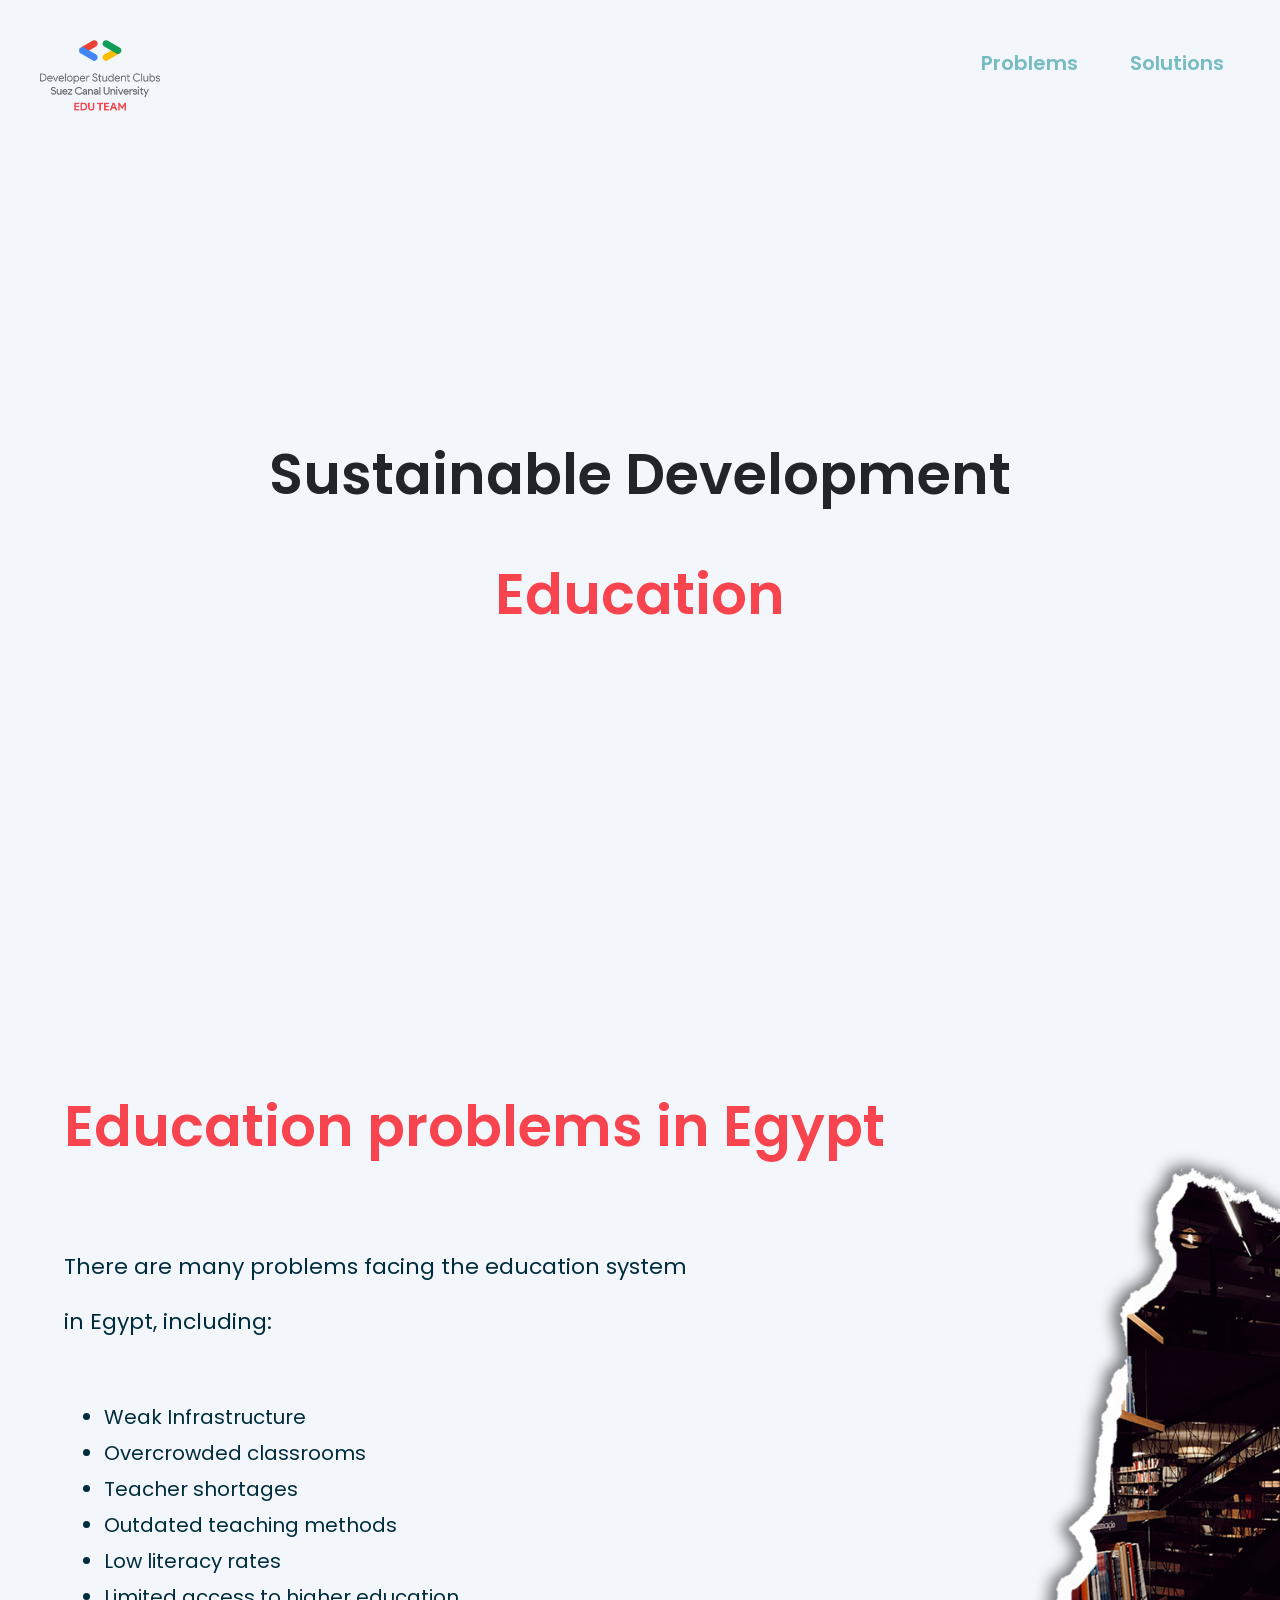
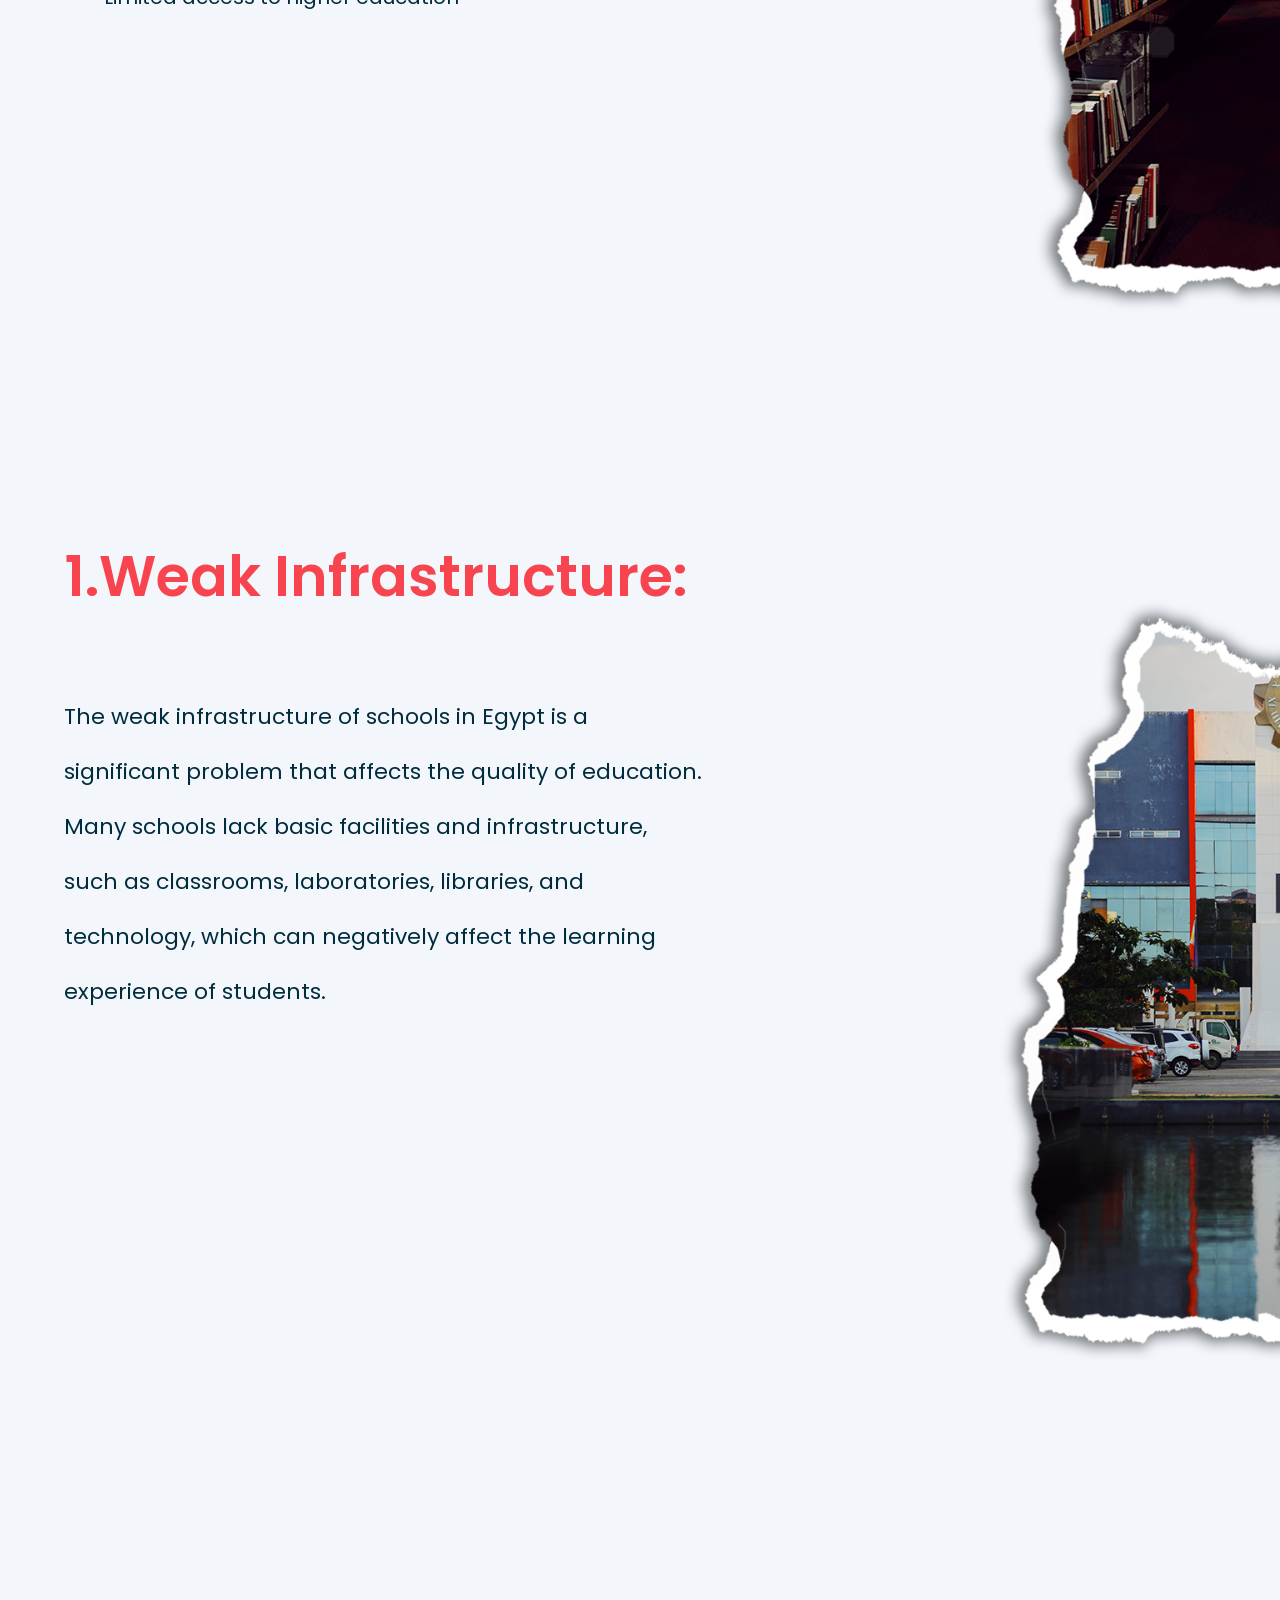
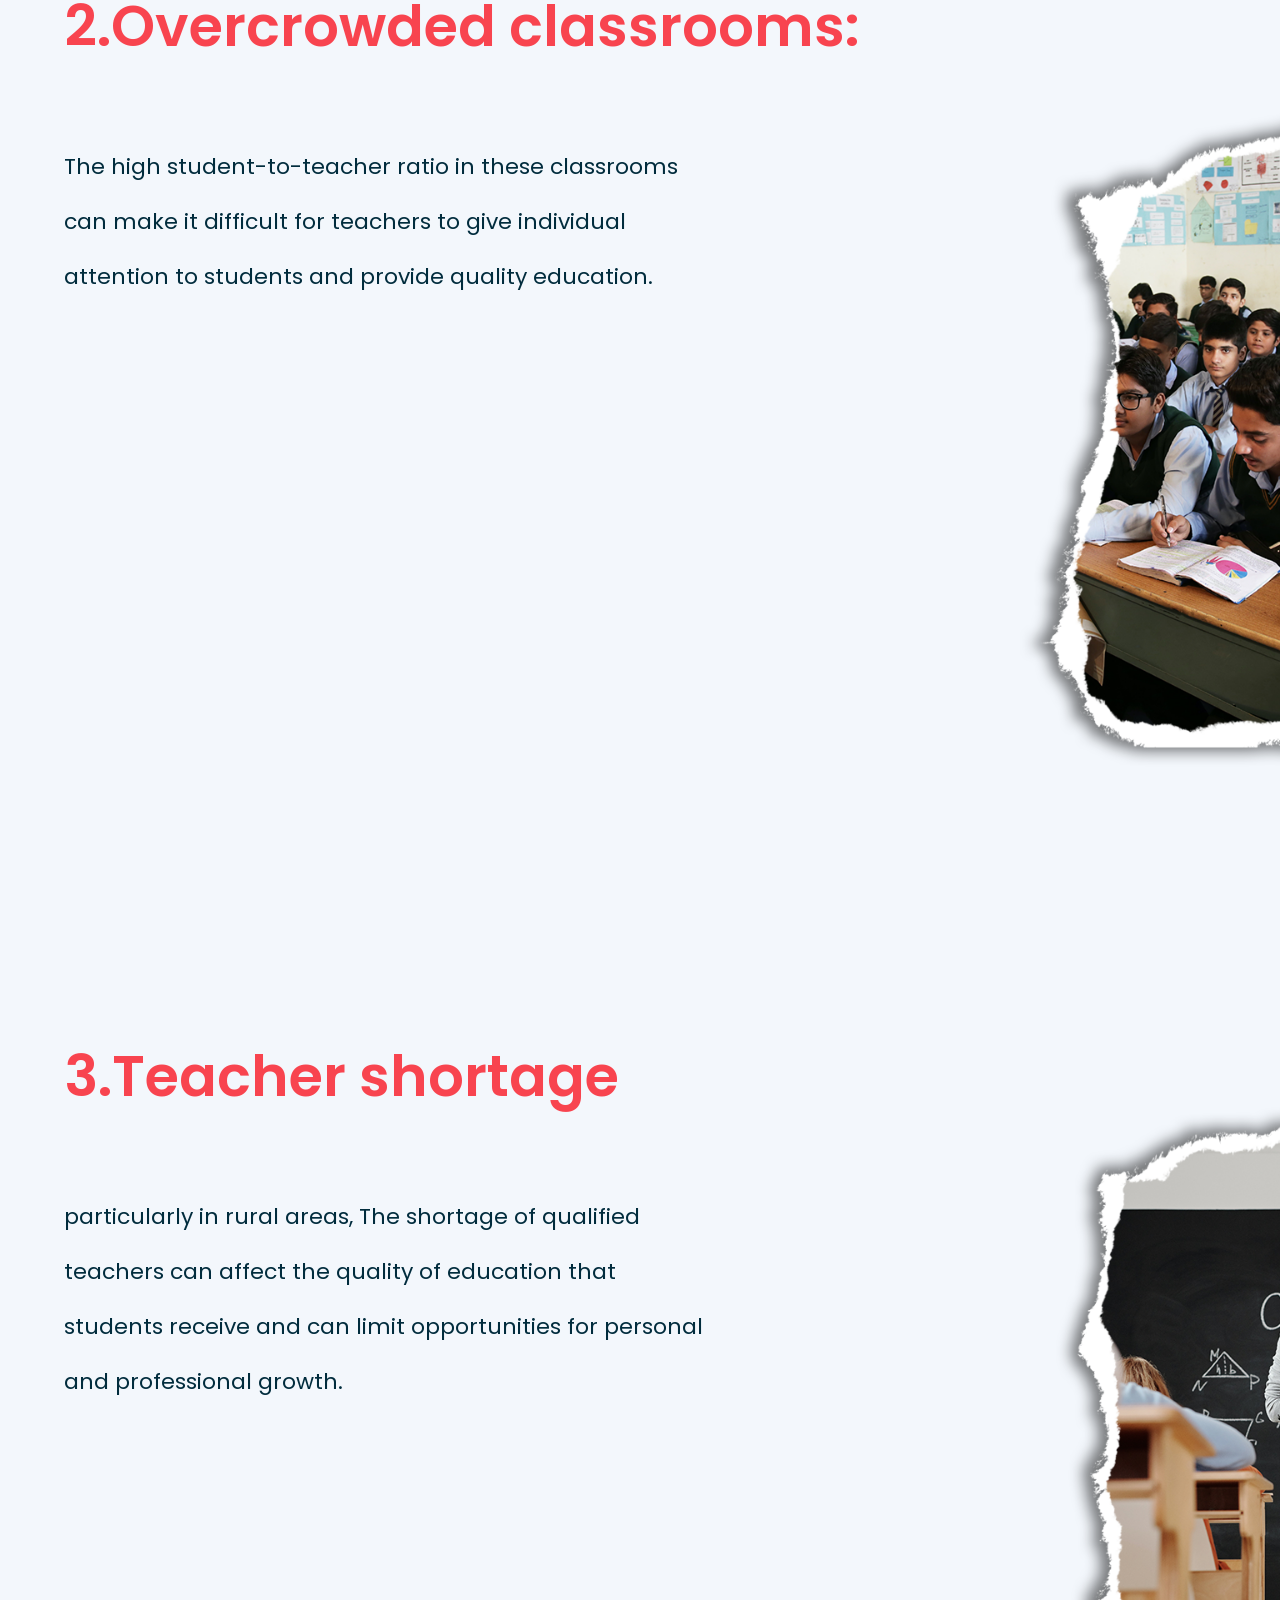
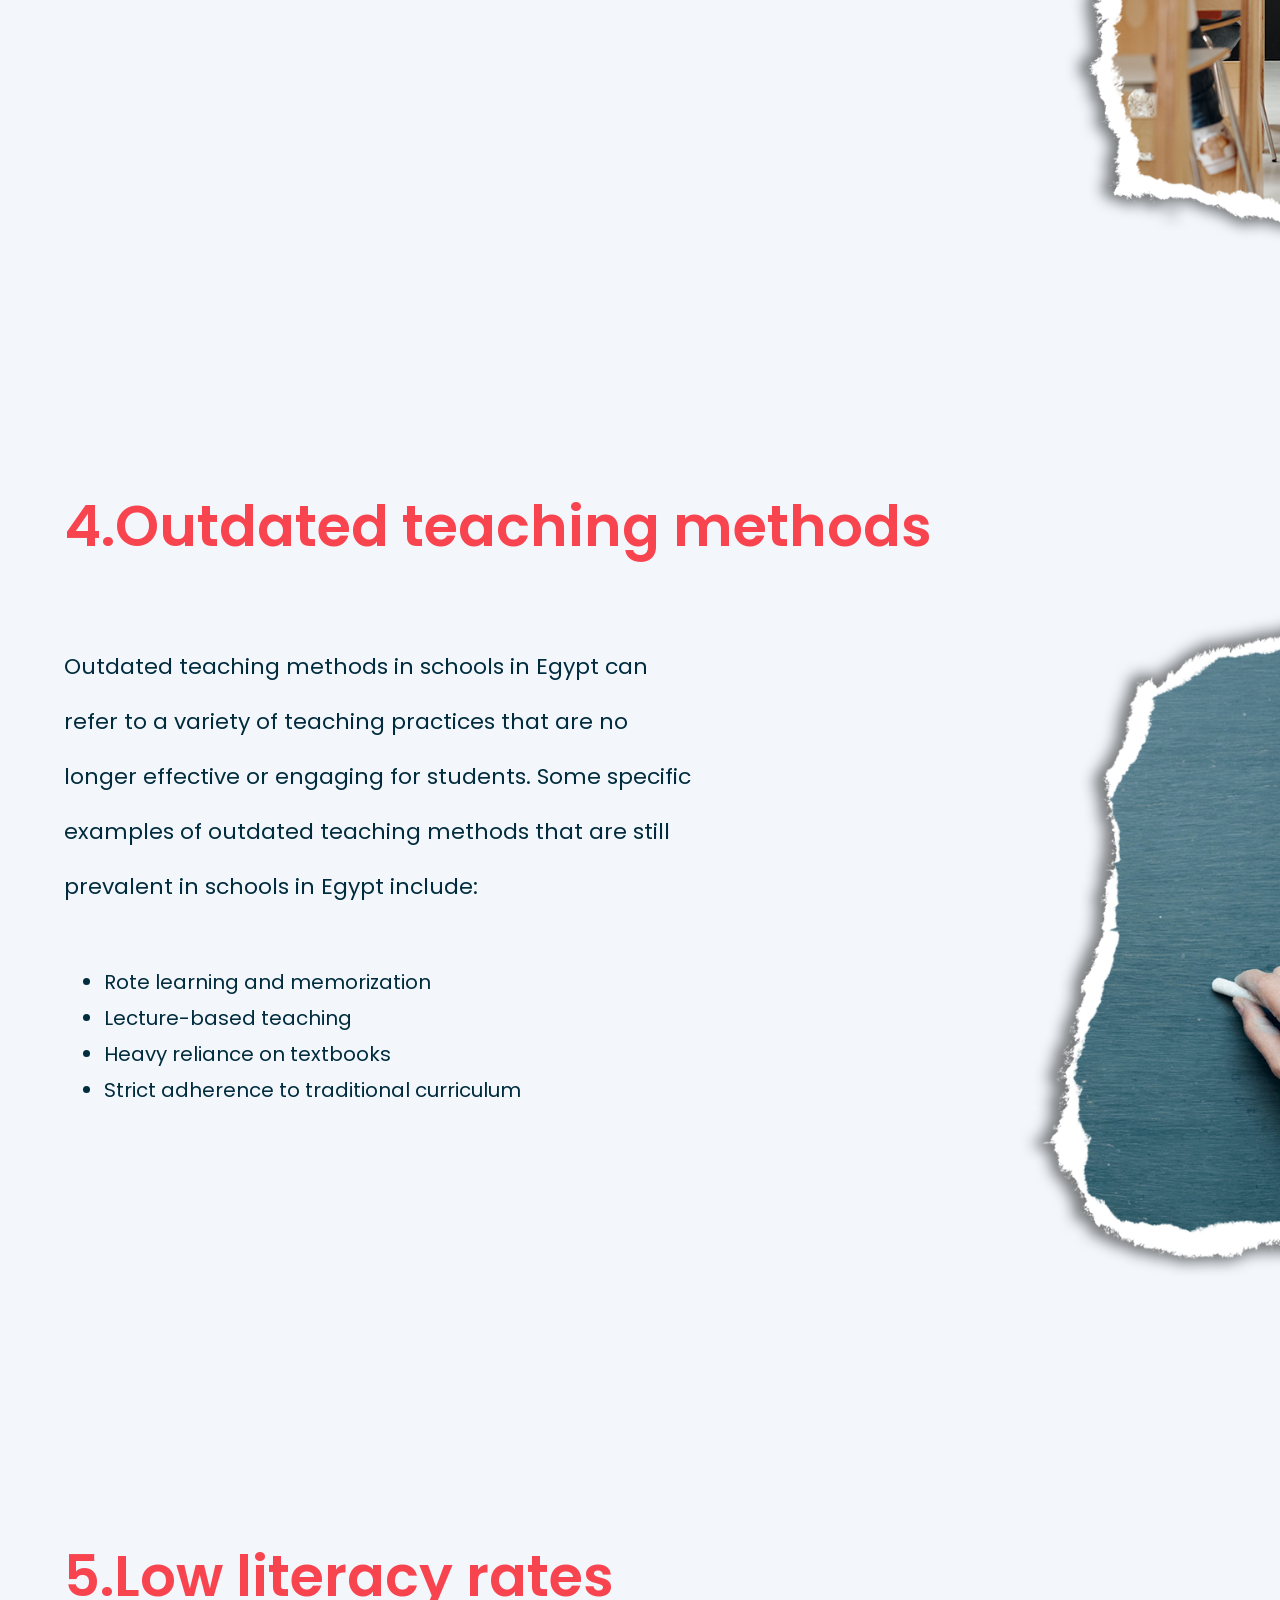
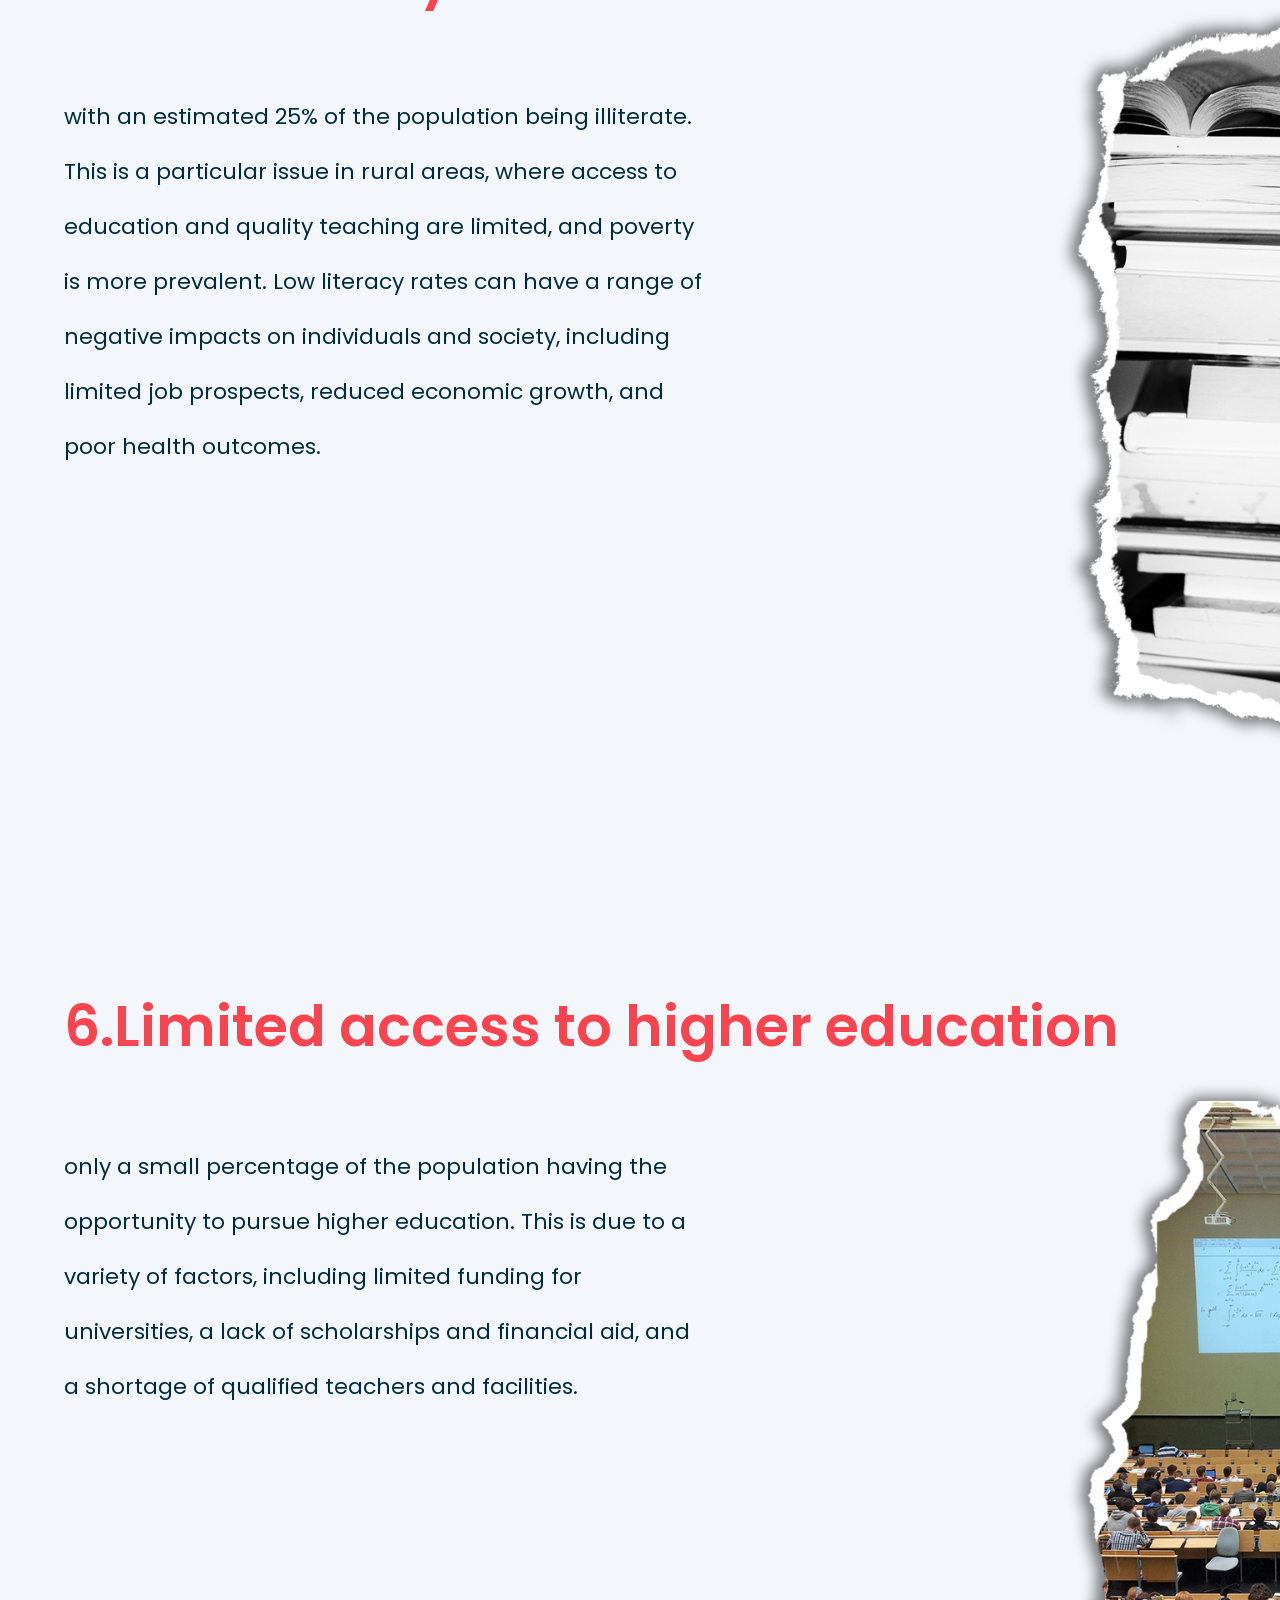
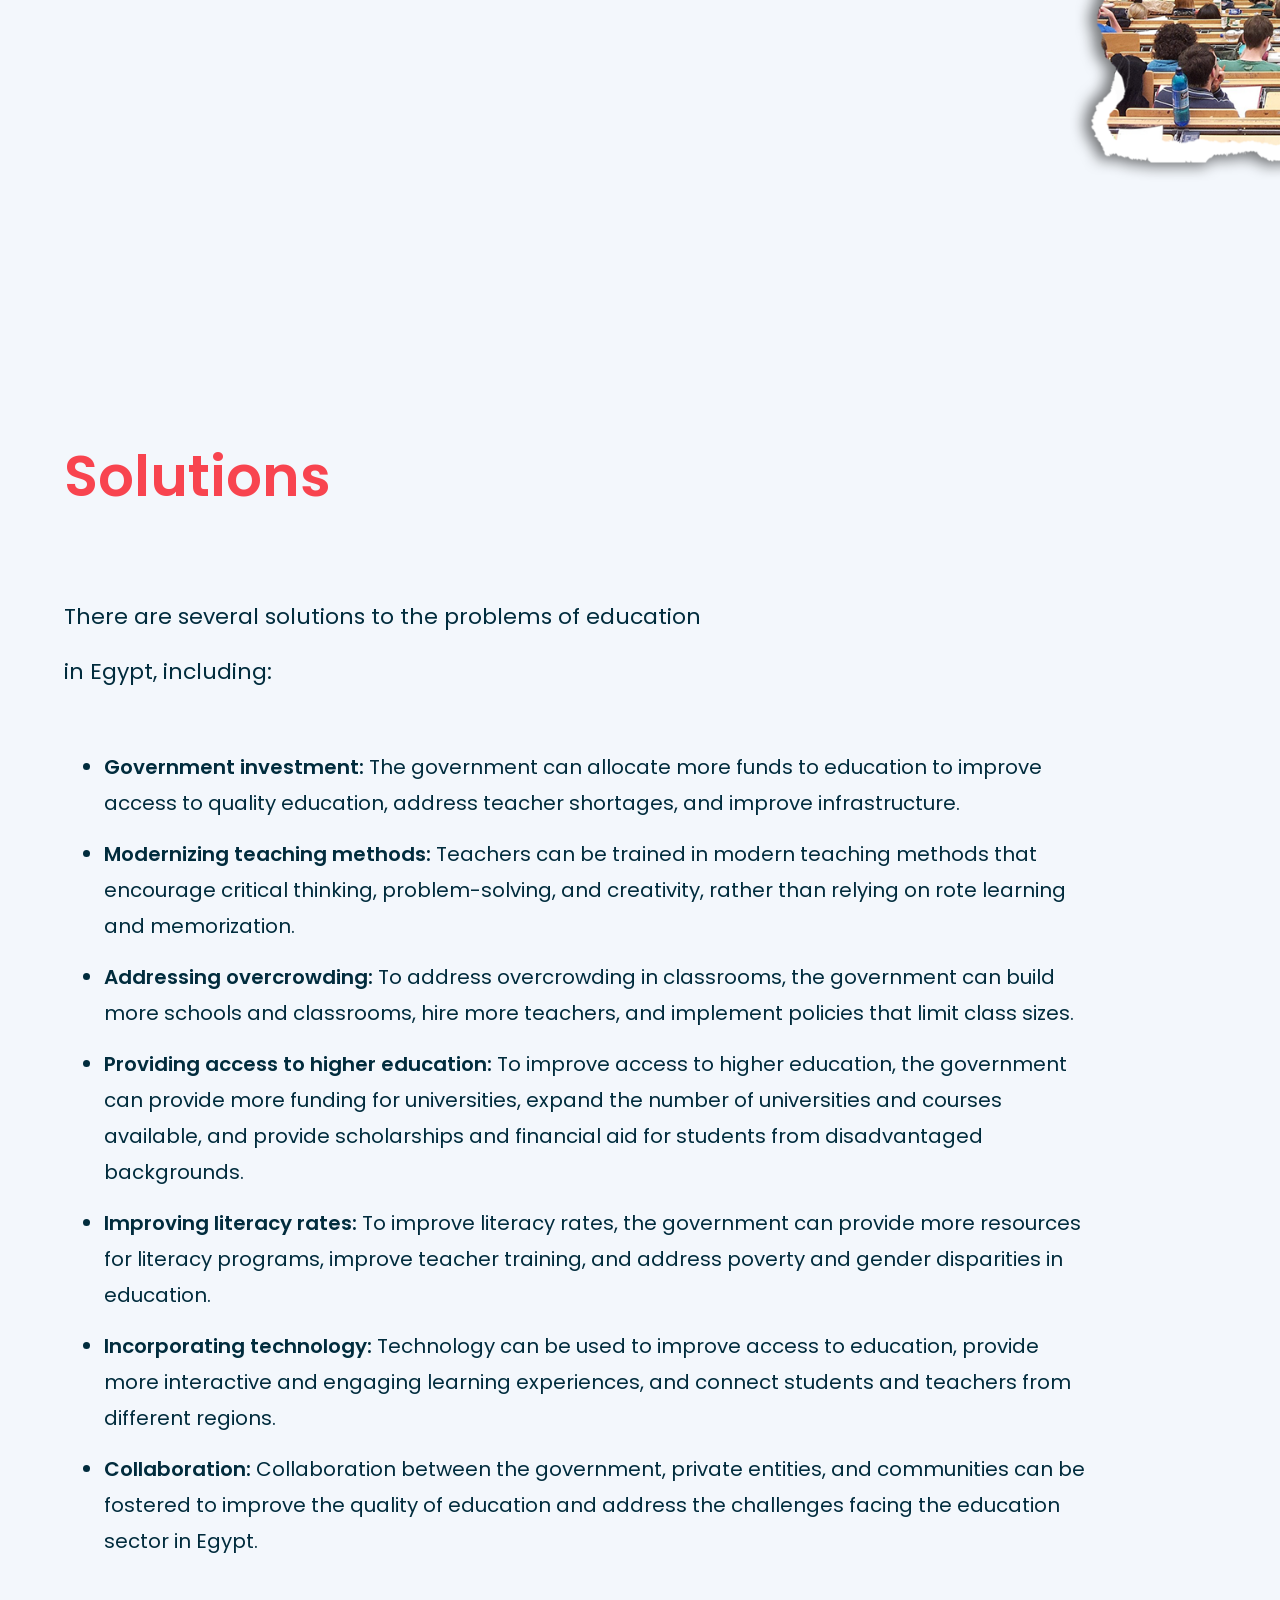
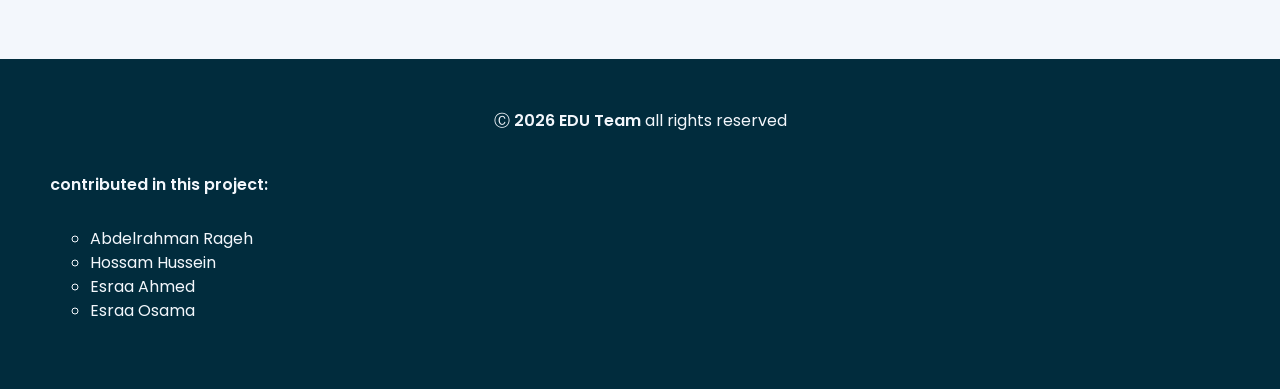
<file: index.html>
<!DOCTYPE html>
<html lang="en">
    <head>
        <meta charset="UTF-8">
        <meta http-equiv="X-UA-Compatible" content="IE=edge">
        <meta name="viewport" content="width=device-width, initial-scale=1.0">
        <title>EDU TEAM</title>
        <link rel="preconnect" href="https://fonts.googleapis.com">
        <link rel="preconnect" href="https://fonts.gstatic.com" crossorigin>
        <link href="https://fonts.googleapis.com/css2
        ?family=Barlow+Semi+Condensed:wght@500;600&family=League+Spartan:wght@400;500;700&family=Poppins:wght@200;400;500;600;700;800&display=swap" rel="stylesheet">
        <link rel="stylesheet" href="css/edustyle.css">
        <link rel="stylesheet" href="bootstrap/bootstrap.css">
        <link rel="icon" type="img/x-icon" href="media/GDSC-Logo.png">

    </head>

    <body>
        <a id="top" class="top" href="#main"><img src="css/media/up.svg" alt=""></a>
        <div class="list" id="main">
            <img src="css/media/logo.png" alt="">
            <nav class="nav justify-content-end">
                <a class="nav-link" href="#problems">Problems</a>
                <a class="nav-link" href="#solutions">Solutions</a>
            </nav>
            <div class="dropd">
                <ul class="nav nav-pills ">
                    <li class="nav-item dropdown">
                        <a class="nav-link dropdown-toggle" data-toggle="dropdown" href="#" role="button" aria-haspopup="true" aria-expanded="false">Home</a>
                        <div class="dropdown-menu">
                            <a class="dropdown-item" href="#problems">Problems</a>
                            <a class="dropdown-item" href="#solutions">Solutions</a>
                        </div>
                    </li>
                    
                </ul>
            </div>
        </div>

    <div class="containerr">
        
        <div class="main">
            <p>Sustainable Development</p>
            <p>Education</p>
        </div>

        <div class="problems" id="problems">
            <span class="prob_name">Education problems in Egypt</span>         
            <p class="paragraph">
                <span >There are many problems facing the education system in Egypt, including:</span>
                <ul>
                    <li>Weak Infrastructure</li>
                    <li>Overcrowded classrooms</li>
                    <li>Teacher shortages</li>
                    <li>Outdated teaching methods</li>
                    <li>Low literacy rates</li>
                    <li>Limited access to higher education </li>
                </ul>
            </p>
        </div>
        
        <div class="prob prob1">
            <p class="prob_name">1.Weak Infrastructure:</p>
            <p class="paragraph">The weak infrastructure of schools in Egypt is a significant problem that affects the quality of education. Many schools lack basic facilities and infrastructure, such as classrooms, laboratories, libraries, and technology, which can negatively affect the learning experience of students.</p>
        </div>

        <div class="prob prob2">
            <p class="prob_name">2.Overcrowded classrooms:</p>
            <p class="paragraph">The high student-to-teacher ratio in these classrooms can make it difficult for teachers to give individual attention to students and provide quality education.</p>
        </div>

        <div class="prob prob3">
            <p class="prob_name">3.Teacher shortage</p>
            <p class="paragraph">particularly in rural areas, The shortage of qualified teachers can affect the quality of education that students receive and can limit opportunities for personal and professional growth.</p>
        </div>
        
        <div class="prob prob4">
            <p class="prob_name">4.Outdated teaching methods</p>
            <p class="paragraph">Outdated teaching methods in schools in Egypt can refer to a variety of teaching practices that are no longer effective or engaging for students. Some specific examples of outdated teaching methods that are still prevalent in schools in Egypt include:
                <ul>
                    <li>Rote learning and memorization</li>
                    <li>Lecture-based teaching</li>
                    <li>Heavy reliance on textbooks</li>
                    <li>Strict adherence to traditional curriculum</li>
                </ul>
            </p>
        </div>
        
        <div class="prob prob5">
            <p class="prob_name">5.Low literacy rates</p>
            <p class="paragraph">with an estimated 25% of the population being illiterate. This is a particular issue in rural areas, where access to education and quality teaching are limited, and poverty is more prevalent. Low literacy rates can have a range of negative impacts on individuals and society, including limited job prospects, reduced economic growth, and poor health outcomes.</p>
        </div>
        
        <div class="prob prob6">
            <p class="prob_name">6.Limited access to higher education</p>
            <p class="paragraph">only a small percentage of the population having the opportunity to pursue higher education. This is due to a variety of factors, including limited funding for universities, a lack of scholarships and financial aid, and a shortage of qualified teachers and facilities.</p>
        </div>

        <div class="solutions prob" id="solutions">
            <p class="prob_name">Solutions</p>
            <p class="paragraph">There are several solutions to the problems of education in Egypt, including:</p>
            <ul>
                <li><span>Government investment:</span>  The government can allocate more funds to education to improve access to quality education, address teacher shortages, and improve infrastructure.</li>
                <li><span>Modernizing teaching methods:</span>  Teachers can be trained in modern teaching methods that encourage critical thinking, problem-solving, and creativity, rather than relying on rote learning and memorization.</li>
                <li><span>Addressing overcrowding:</span>  To address overcrowding in classrooms, the government can build more schools and classrooms, hire more teachers, and implement policies that limit class sizes.</li>
                <li><span>Providing access to higher education:</span>  To improve access to higher education, the government can provide more funding for universities, expand the number of universities and courses available, and provide scholarships and financial aid for students from disadvantaged backgrounds.</li>
                <li><span>Improving literacy rates:</span>  To improve literacy rates, the government can provide more resources for literacy programs, improve teacher training, and address poverty and gender disparities in education.</li>
                <li><span>Incorporating technology:</span> Technology can be used to improve access to education, provide more interactive and engaging learning experiences, and connect students and teachers from different regions.</li>
                <li><span>Collaboration:</span> Collaboration between the government, private entities, and communities can be fostered to improve the quality of education and address the challenges facing the education sector in Egypt.</li>
            </ul>
            
        </div>

        <div class="footer" id="footer">
            <p>Ⓒ <span class="year"></span> <span>EDU Team</span>  all rights reserved </p>
            <br>
            <p>contributed in this project:</p>
            <ul>
                <li>Abdelrahman Rageh</li>
                <li>Hossam Hussein</li>
                <li>Esraa Ahmed </li>
                <li>Esraa Osama</li>
            </ul>
            
        </div>
    </div>
        <script src="js/main.js"></script>
        <script src="js/popper.min.js"></script> 
        <!-- jquery -->
        <script src="js/jquery-3.6.4.min.js"></script>
        <!--bootstrap -->
        <script src="js/bootstrap.js"></script>
    </body>
</html>
</file>
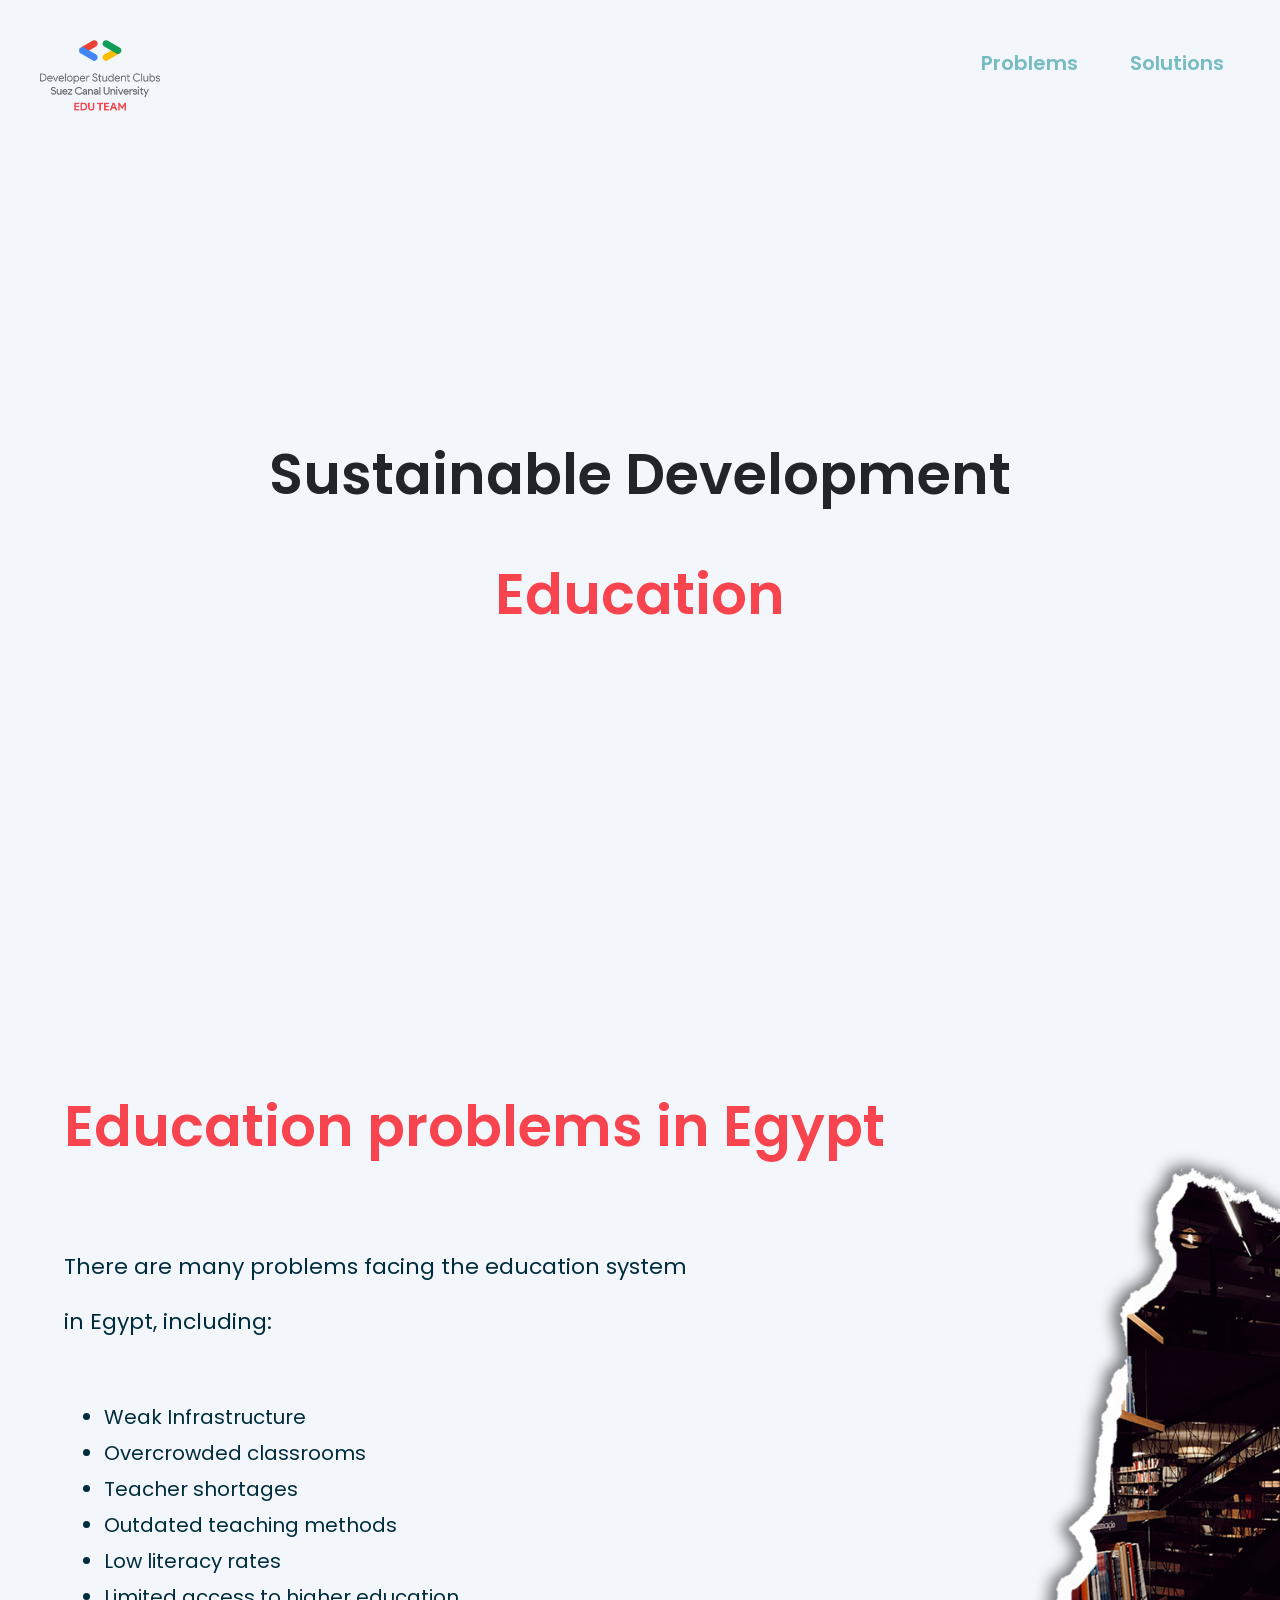
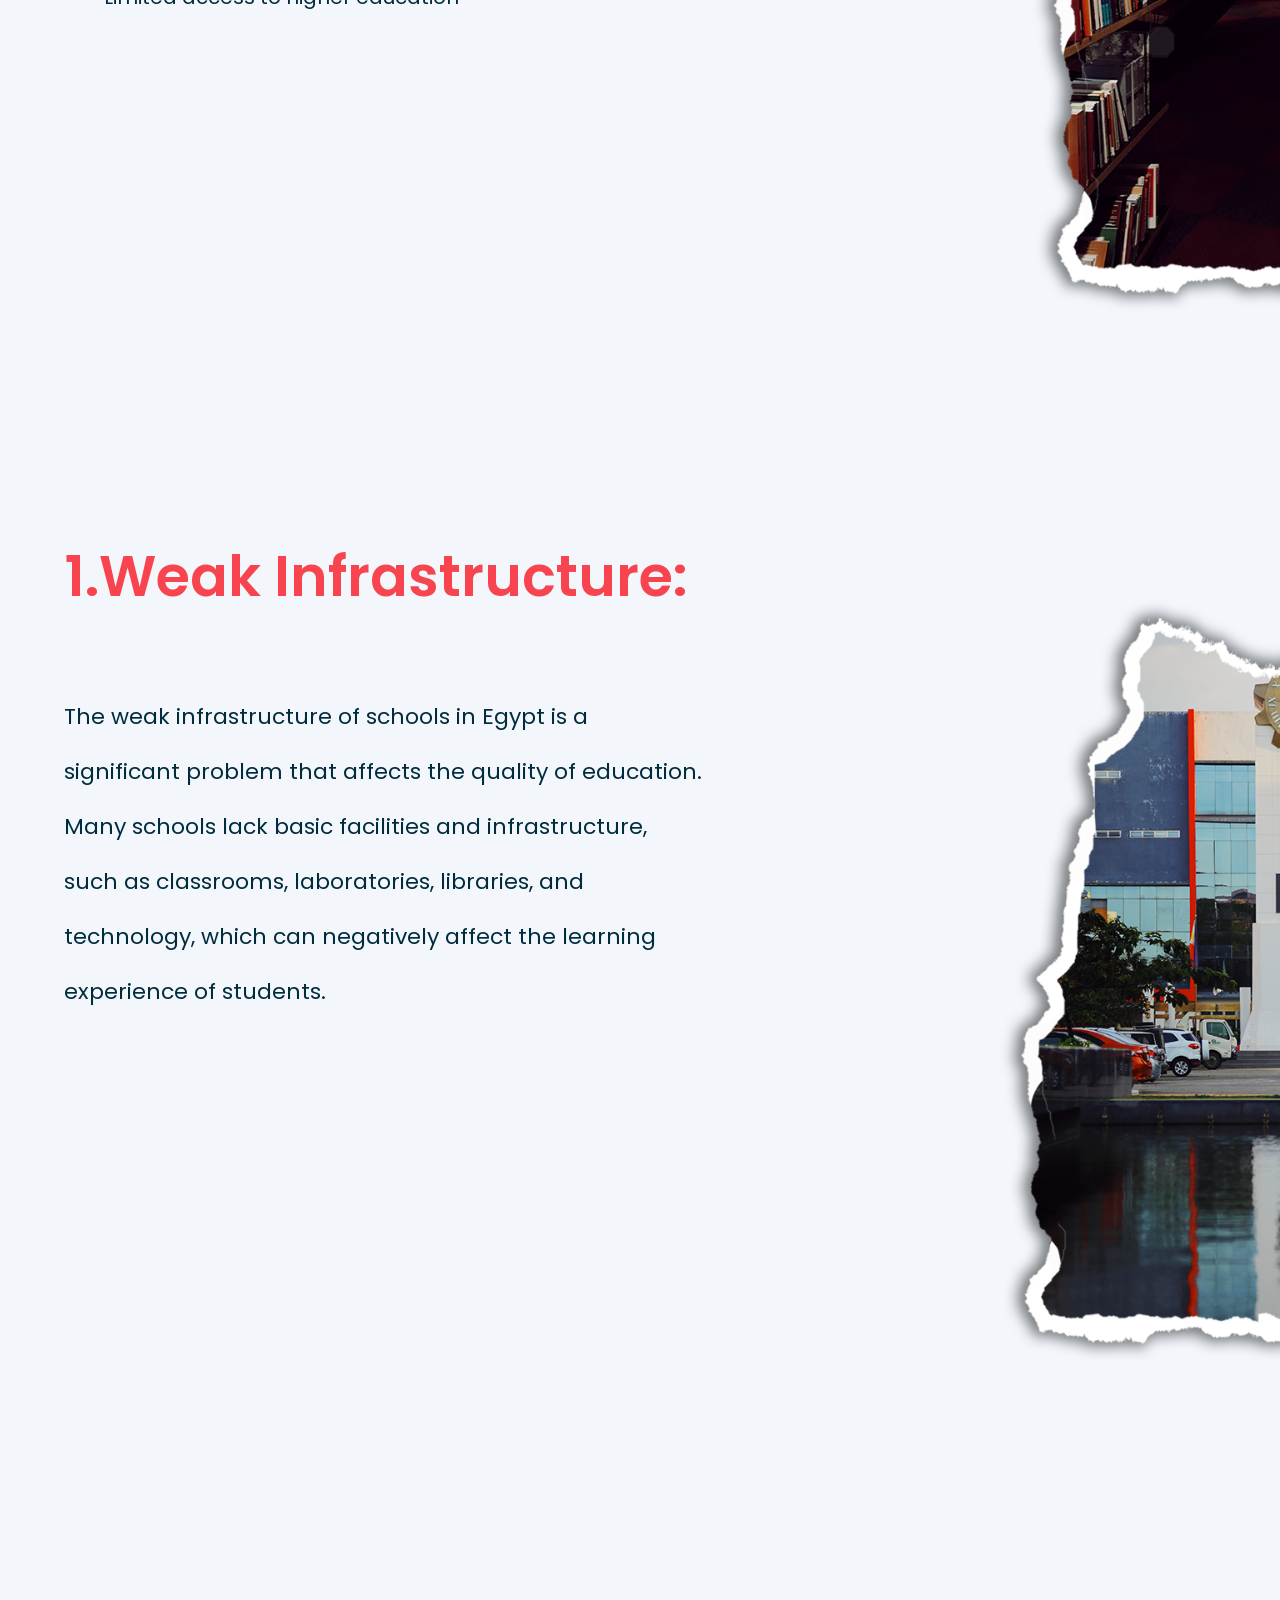
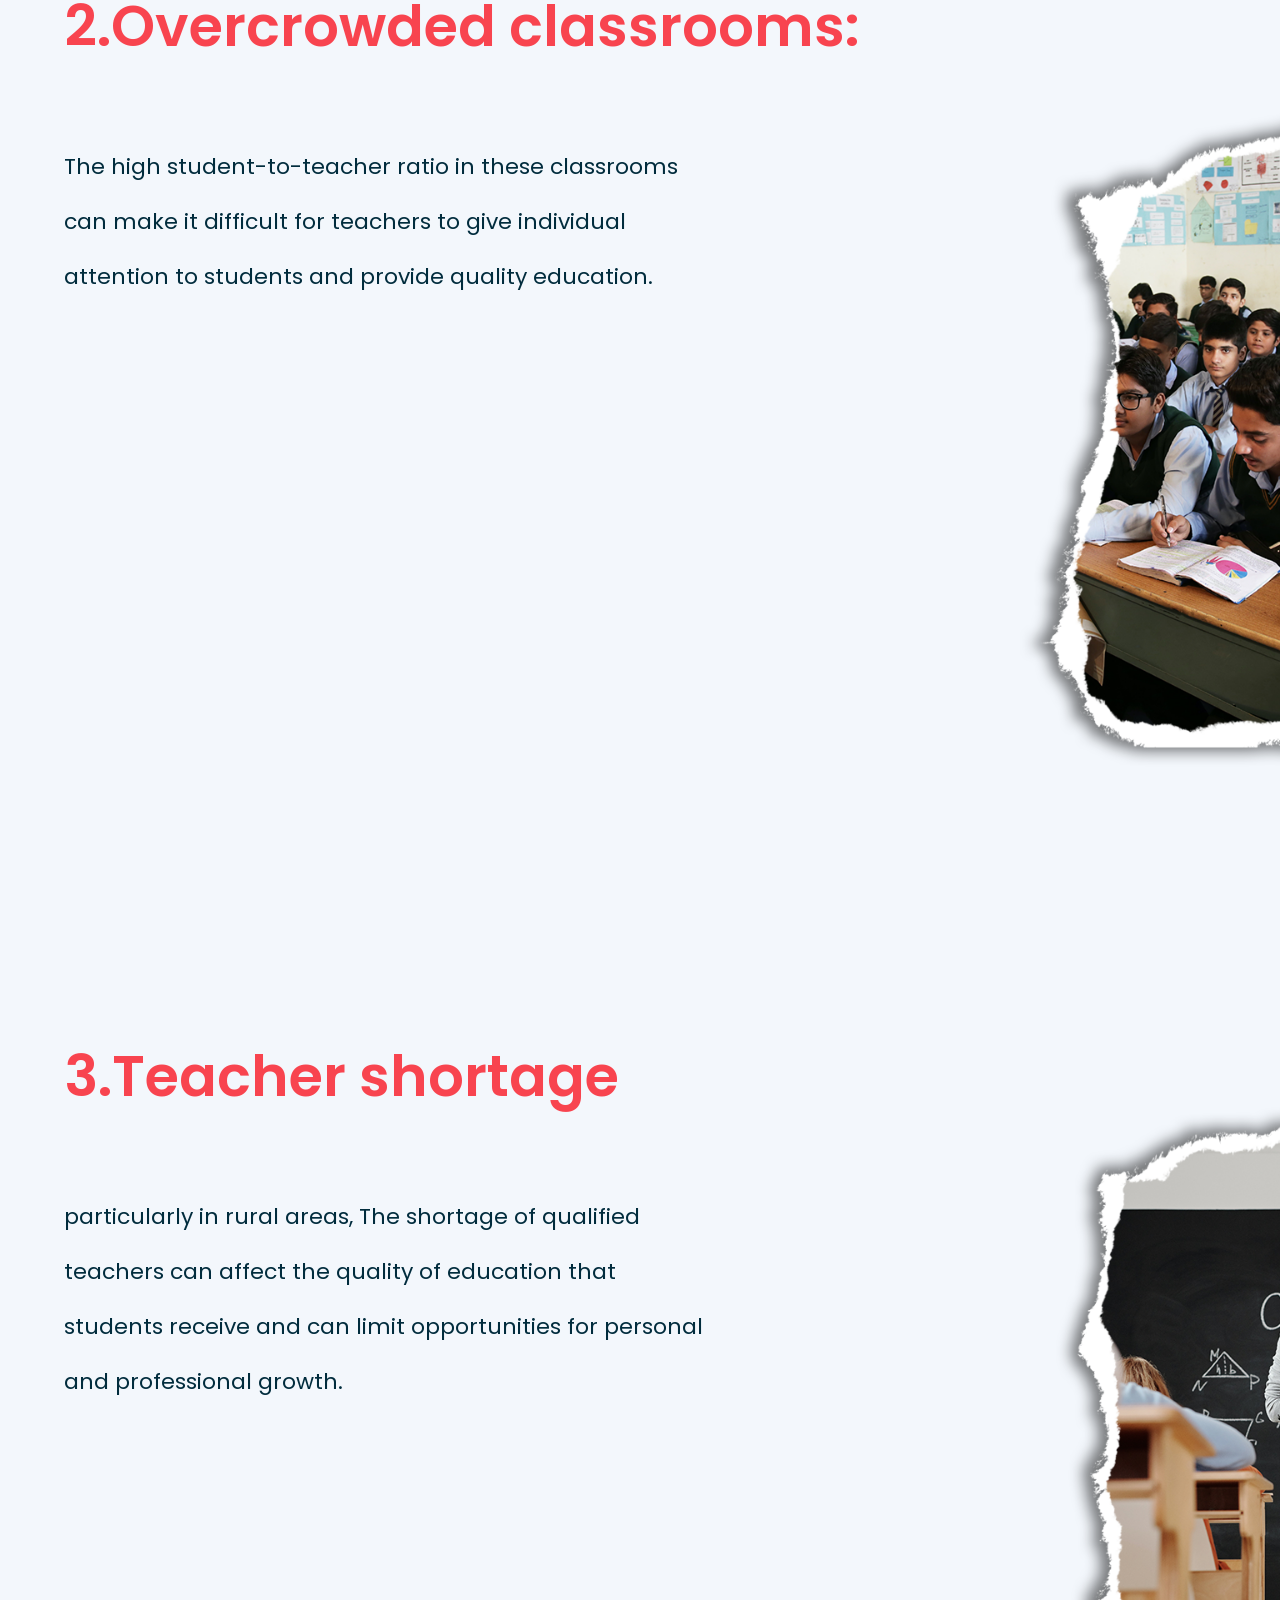
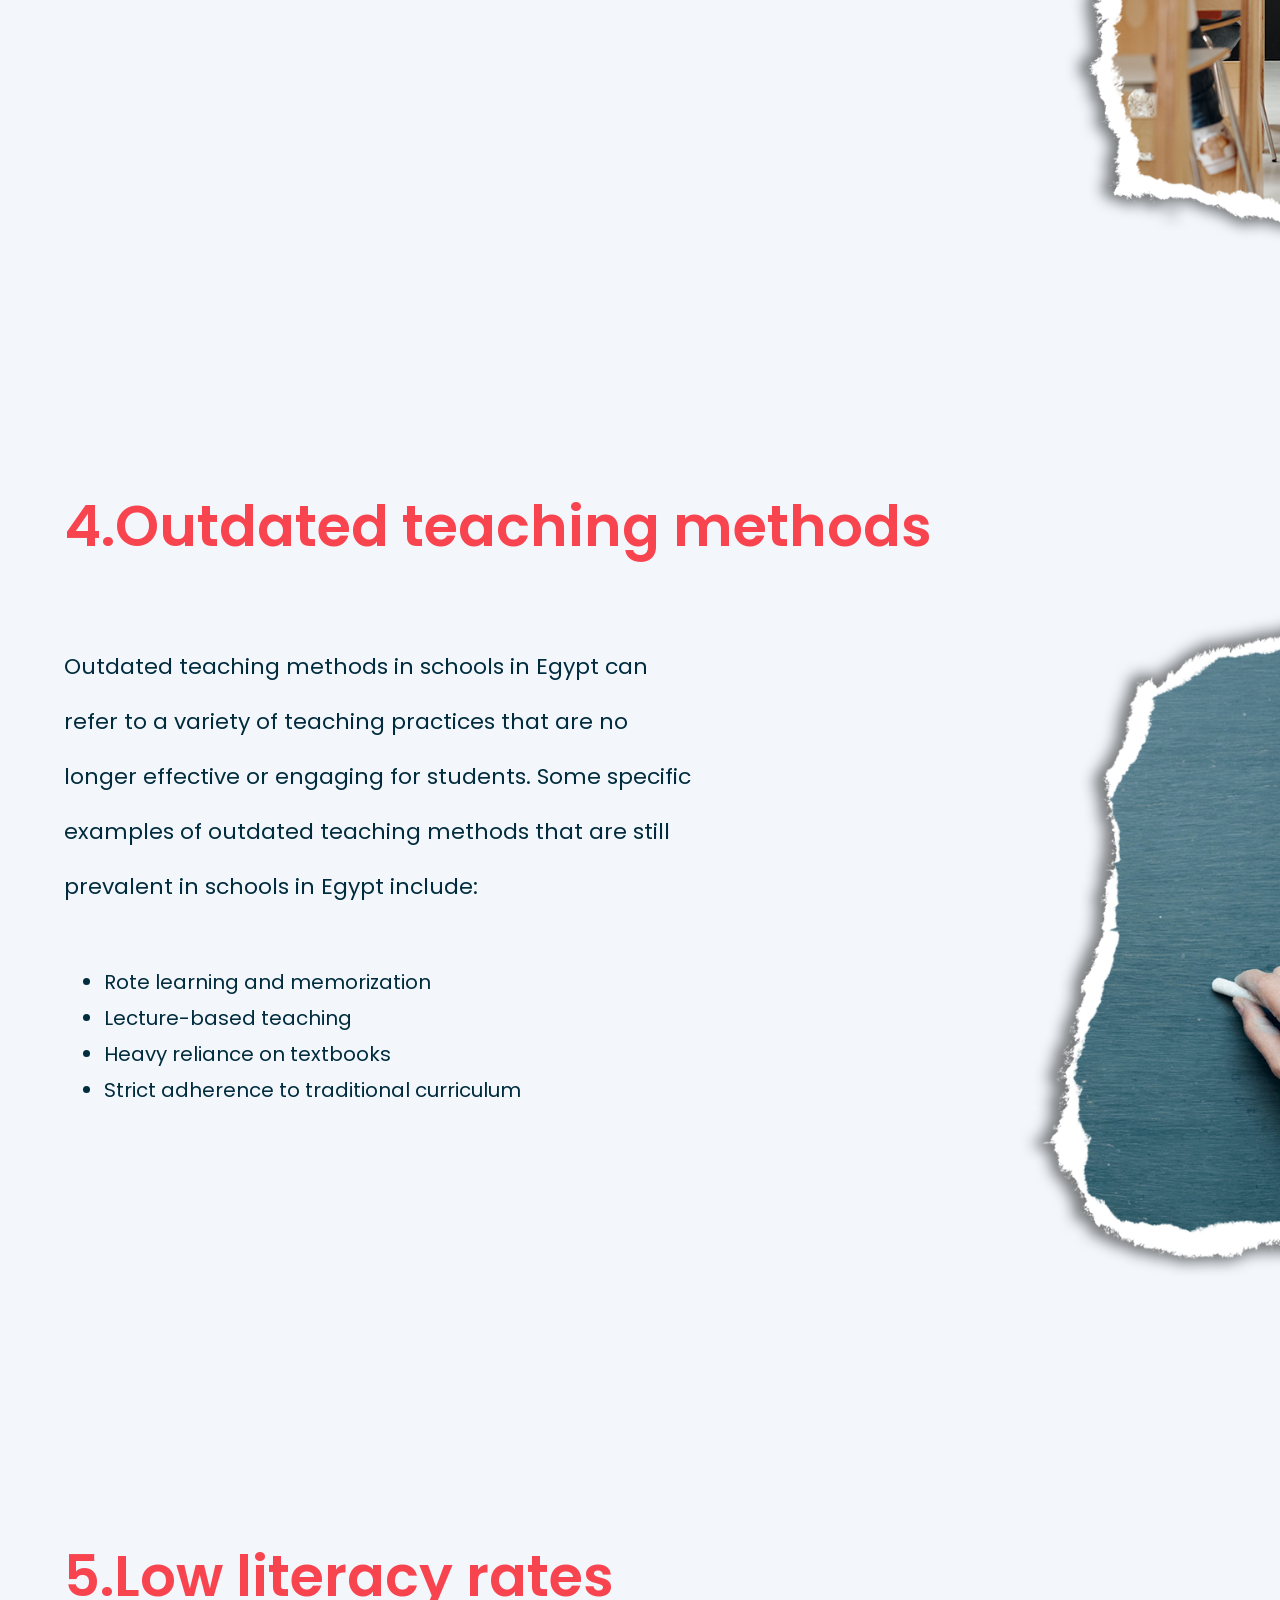
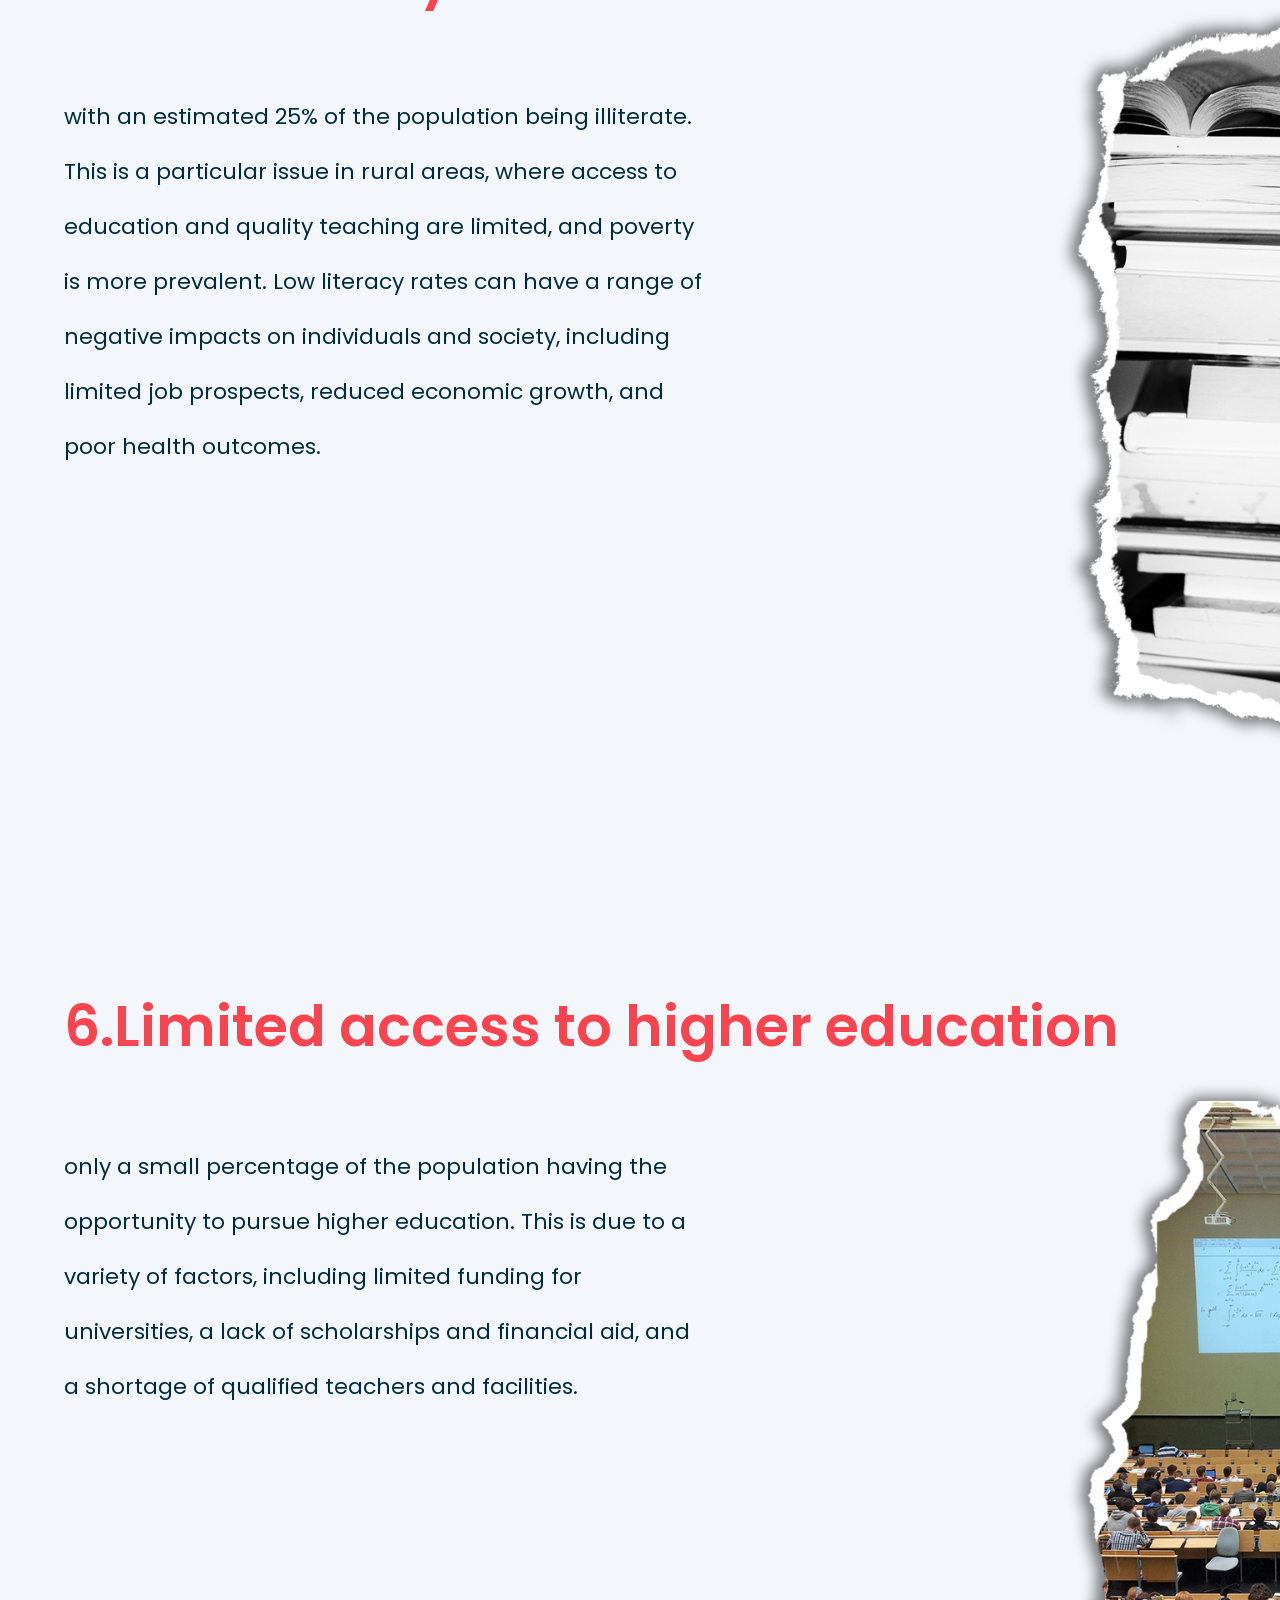
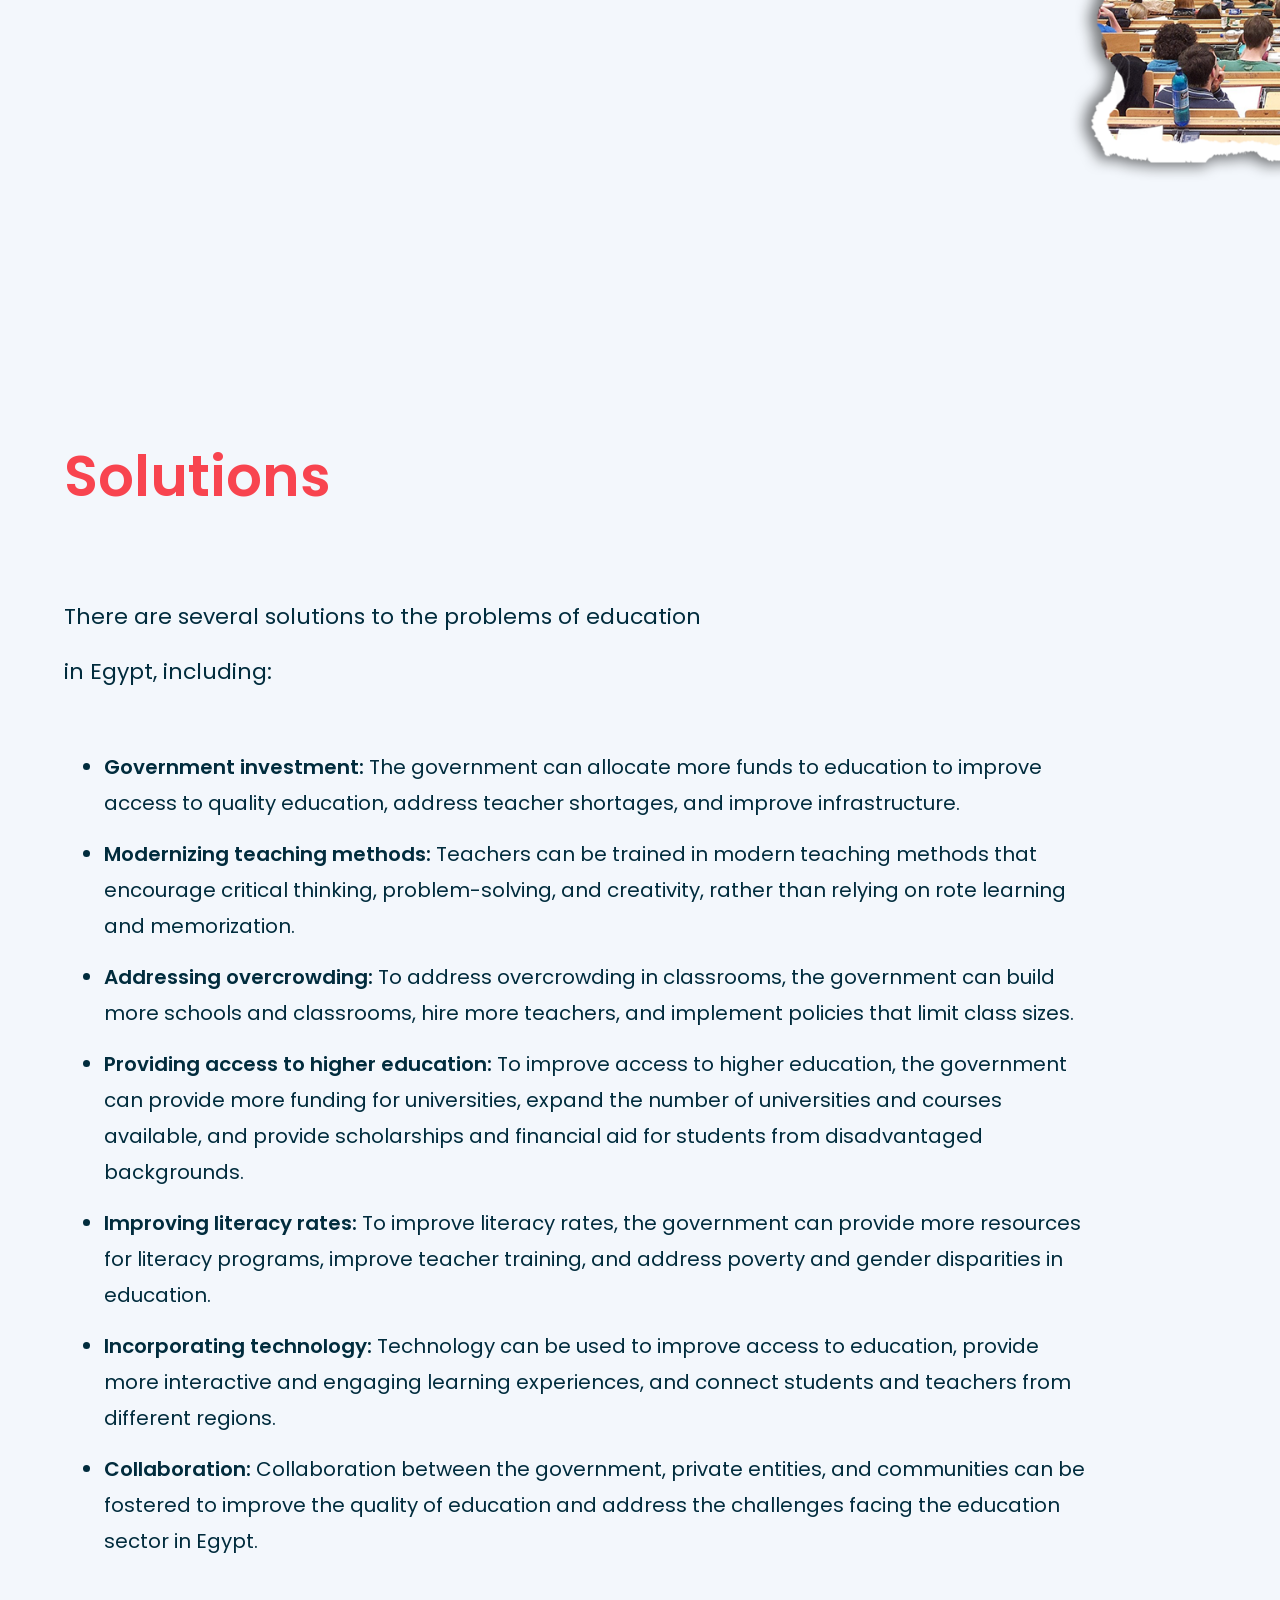
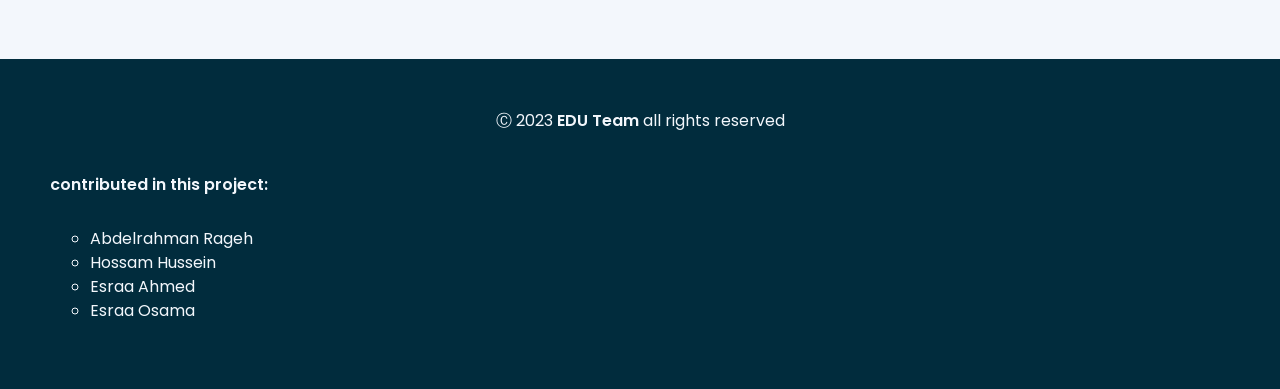
<file: EDU.html>
<!DOCTYPE html>
<html lang="en">
    <head>
        <meta charset="UTF-8">
        <meta http-equiv="X-UA-Compatible" content="IE=edge">
        <meta name="viewport" content="width=device-width, initial-scale=1.0">
        <title>EDU TEAM</title>
        <link rel="preconnect" href="https://fonts.googleapis.com">
        <link rel="preconnect" href="https://fonts.gstatic.com" crossorigin>
        <link href="https://fonts.googleapis.com/css2
        ?family=Barlow+Semi+Condensed:wght@500;600&family=League+Spartan:wght@400;500;700&family=Poppins:wght@200;400;500;600;700;800&display=swap" rel="stylesheet">
        <link rel="stylesheet" href="css/edustyle.css">
        <link rel="stylesheet" href="bootstrap/bootstrap.css">
        <link rel="icon" type="img/x-icon" href="media/GDSC-Logo.png">

    </head>

    <body>
        <a id="top" class="top" href="#main"><img src="css/media/up.svg" alt=""></a>
        <div class="list" id="main">
            <img src="css/media/logo.png" alt="">
            <nav class="nav justify-content-end">
                <a class="nav-link" href="#problems">Problems</a>
                <a class="nav-link" href="#solutions">Solutions</a>
            </nav>
            <div class="dropd">
                <ul class="nav nav-pills ">
                    <li class="nav-item dropdown">
                        <a class="nav-link dropdown-toggle" data-toggle="dropdown" href="#" role="button" aria-haspopup="true" aria-expanded="false">Home</a>
                        <div class="dropdown-menu">
                            <a class="dropdown-item" href="#problems">Problems</a>
                            <a class="dropdown-item" href="#solutions">Solutions</a>
                        </div>
                    </li>
                    
                </ul>
            </div>
        </div>

    <div class="containerr">
        
        <div class="main">
            <p>Sustainable Development</p>
            <p>Education</p>
        </div>

        <div class="problems" id="problems">
            <span class="prob_name">Education problems in Egypt</span>         
            <p class="paragraph">
                <span >There are many problems facing the education system in Egypt, including:</span>
                <ul>
                    <li>Weak Infrastructure</li>
                    <li>Overcrowded classrooms</li>
                    <li>Teacher shortages</li>
                    <li>Outdated teaching methods</li>
                    <li>Low literacy rates</li>
                    <li>Limited access to higher education </li>
                </ul>
            </p>
        </div>
        
        <div class="prob prob1">
            <p class="prob_name">1.Weak Infrastructure:</p>
            <p class="paragraph">The weak infrastructure of schools in Egypt is a significant problem that affects the quality of education. Many schools lack basic facilities and infrastructure, such as classrooms, laboratories, libraries, and technology, which can negatively affect the learning experience of students.</p>
        </div>

        <div class="prob prob2">
            <p class="prob_name">2.Overcrowded classrooms:</p>
            <p class="paragraph">The high student-to-teacher ratio in these classrooms can make it difficult for teachers to give individual attention to students and provide quality education.</p>
        </div>

        <div class="prob prob3">
            <p class="prob_name">3.Teacher shortage</p>
            <p class="paragraph">particularly in rural areas, The shortage of qualified teachers can affect the quality of education that students receive and can limit opportunities for personal and professional growth.</p>
        </div>
        
        <div class="prob prob4">
            <p class="prob_name">4.Outdated teaching methods</p>
            <p class="paragraph">Outdated teaching methods in schools in Egypt can refer to a variety of teaching practices that are no longer effective or engaging for students. Some specific examples of outdated teaching methods that are still prevalent in schools in Egypt include:
                <ul>
                    <li>Rote learning and memorization</li>
                    <li>Lecture-based teaching</li>
                    <li>Heavy reliance on textbooks</li>
                    <li>Strict adherence to traditional curriculum</li>
                </ul>
            </p>
        </div>
        
        <div class="prob prob5">
            <p class="prob_name">5.Low literacy rates</p>
            <p class="paragraph">with an estimated 25% of the population being illiterate. This is a particular issue in rural areas, where access to education and quality teaching are limited, and poverty is more prevalent. Low literacy rates can have a range of negative impacts on individuals and society, including limited job prospects, reduced economic growth, and poor health outcomes.</p>
        </div>
        
        <div class="prob prob6">
            <p class="prob_name">6.Limited access to higher education</p>
            <p class="paragraph">only a small percentage of the population having the opportunity to pursue higher education. This is due to a variety of factors, including limited funding for universities, a lack of scholarships and financial aid, and a shortage of qualified teachers and facilities.</p>
        </div>

        <div class="solutions prob" id="solutions">
            <p class="prob_name">Solutions</p>
            <p class="paragraph">There are several solutions to the problems of education in Egypt, including:</p>
            <ul>
                <li><span>Government investment:</span>  The government can allocate more funds to education to improve access to quality education, address teacher shortages, and improve infrastructure.</li>
                <li><span>Modernizing teaching methods:</span>  Teachers can be trained in modern teaching methods that encourage critical thinking, problem-solving, and creativity, rather than relying on rote learning and memorization.</li>
                <li><span>Addressing overcrowding:</span>  To address overcrowding in classrooms, the government can build more schools and classrooms, hire more teachers, and implement policies that limit class sizes.</li>
                <li><span>Providing access to higher education:</span>  To improve access to higher education, the government can provide more funding for universities, expand the number of universities and courses available, and provide scholarships and financial aid for students from disadvantaged backgrounds.</li>
                <li><span>Improving literacy rates:</span>  To improve literacy rates, the government can provide more resources for literacy programs, improve teacher training, and address poverty and gender disparities in education.</li>
                <li><span>Incorporating technology:</span> Technology can be used to improve access to education, provide more interactive and engaging learning experiences, and connect students and teachers from different regions.</li>
                <li><span>Collaboration:</span> Collaboration between the government, private entities, and communities can be fostered to improve the quality of education and address the challenges facing the education sector in Egypt.</li>
            </ul>
            
        </div>

        <div class="footer" id="footer">
            <p>Ⓒ 2023 <span>EDU Team</span>  all rights reserved </p>
            <br>
            <p>contributed in this project:</p>
            <ul>
                <li>Abdelrahman Rageh</li>
                <li>Hossam Hussein</li>
                <li>Esraa Ahmed </li>
                <li>Esraa Osama</li>
            </ul>
            
        </div>
    </div>
        <script src="js/main.js"></script>
        <script src="js/popper.min.js"></script> 
        <!-- jquery -->
        <script src="js/jquery-3.6.4.min.js"></script>
        <!--bootstrap -->
        <script src="js/bootstrap.js"></script>
    </body>
</html>
</file>
<file: css/edustyle.css>
body
{
    background-color: #f3f7fc !important;
}
root{
  --main-color: #012c3d;
  --second-color: #77bcc3;
}
*{
  font-family: poppins , sans-serif !important;
  scroll-behavior: smooth;
  box-sizing: border-box;
  transition: .3s;
}
.top{
  display: flex;
  justify-content: center;
  align-items: center;
  position: fixed;
  bottom: 30px;
  right: 30px;
  width: 35px;
  height: 35px;
  color: #012c3d;
  background-color: #f3f7fc;
  padding: 10px;
  border-radius: 50%;
  text-decoration: none;
  
  z-index: 1;
  transition: .5s;
  opacity: 0;
}
.top.show{
  right: 30px;
  bottom: 30px;
  opacity: 1;

}
.list{
  display: flex;
  flex-direction: row;
  justify-content: space-between;
  margin: 20px;
}
.dropd{
  display: none !important;
}
@media(max-width: 615px){
  .list nav{
    display: none;
  }
  .dropd{
    display: flex !important;
  }
}
.nav-pills .nav-link.active,
.nav-pills .show > .nav-link{
  background-color: #012c3d !important;
}
.dropdown-menu{
  background-color: #f3f7fc !important;
}
.list img{
  width: 120px;
  margin: 20px;
}  
.list a{
  color: #77bcc3;
  margin-top: 20px;
  margin-right: 20px;
  font-size: 20px;
  font-weight: 600;
  transition: .3s;
}
.list a:hover{
  color: var(--main-color);
}

.main{
  height: calc(100vh - 116px);
  display: flex;
  align-items: center;
  flex-direction: column;
  justify-content: center;
}
.main p{
  color: var(--main-color);
  font-weight: 600;
  font-size: 56px;
  text-align: center;
  width: 100%;
}
.main p:nth-of-type(2){
  margin-top: 20px;
  color: #f8444f;
  
}
.problems{
  background-image: url("media/background1.png");
}
.prob,
.problems{
  background-size: cover;
  background-repeat: 1;
  width: 100%;
  height: 100vh;
  margin-top: 150px;
}

.problems ul,
.prob ul{
  margin-top: 50px;
  font-weight: 400;
  font-size: 20px;
  color: #012c3d;
  margin-left: 5%;
  line-height: 1.8;
}

.prob_name{
  display: block;
  color: #f8444f;
  font-weight: 600;
  font-size: 56px;
  margin-left: 5%;
}
.paragraph{
  display: block;
  margin-top: 70px;
  line-height: 2.5;
  font-weight: 400;
  font-size: 22px;
  color: #012c3d;
  width: 50%;
  margin-left: 5%;
}
.prob1{
  background-image: url("media/background2.png");
}
.prob2{
  background-image: url("media/background3.png");
}
.prob3{
  background-image: url("media/background4.png");
}
.prob4{
  background-image: url("media/background5.png");
}
.prob5{
  background-image: url("media/background6.png");
}
.prob6{
  background-image: url("media/background7.png");
}



@media(max-width : 991px){
  
  .paragraph,
  ul
  {
    width: 62% !important;
    font-size: 16px !important;
    line-height: 2;
  }
  .prob_name,
  .main p {
    font-size: 40px;
  }
  .prob,
  .problems
  {
    /* margin-top: 50px; */
    height: 66vh;
  }
}
@media(max-width : 800px){
  .prob,
  .problems{
    background-image: none ;
    height: fit-content;
    margin-bottom: 150px;
  }
  .paragraph,
  ul
  {
    width: 80% !important;
    font-size: 16px
  }
  .paragraph,
  .prob_name
  {
    margin: 50px auto;
    width: 80%;
  }
}


.solutions{
  height: 100%;
  margin-bottom: 100px;
}
.solutions span{
  font-weight: 600;
}
.solutions ul{
  width: 80%;
  /* margin: auto; */
}
.solutions li{
  margin-bottom: 15px;
}

.footer
{
  background-color: #012c3d;
  padding: 10px;
  color: #f3f7fc !important;
  width: 100%;
  margin: auto;
  padding: 50px;
  font-weight: 400;
  /* margin: auto; */
}
.footer>p:nth-child(1){
  text-align: center;
}
.footer>p:nth-child(3){
  font-weight: 600;
  margin-bottom: 30px;
}
.footer ul{
  list-style: circle;
}
.footer span{
  font-weight: 600;
}
</file>
